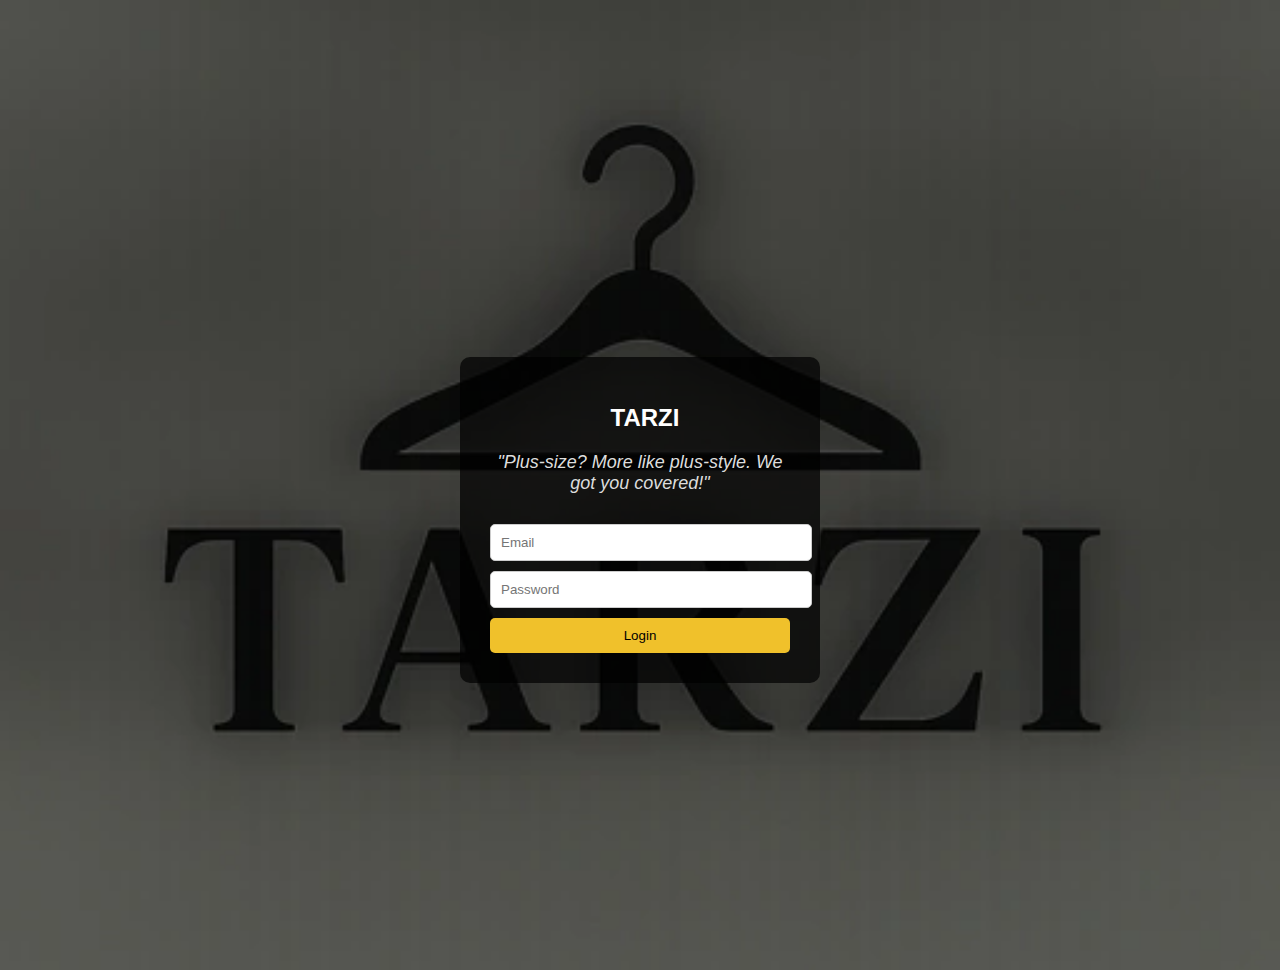
<file: login.html>
<!DOCTYPE html>
<html lang="en">
<head>
  <meta charset="UTF-8">
  <title>Login - TARZI</title>
  <link rel="stylesheet" href="assets/css/style.css">
</head>
<body class="login-body">
  <div class="login-container">
    <h1 class="site-name">TARZI</h1>
    <p class="slogan">"Plus-size? More like plus-style. We got you covered!"

    </p>
    <form onsubmit="return handleLogin(event)">
      <input type="email" placeholder="Email" required>
      <input type="password" placeholder="Password" required>
      <button type="submit">Login</button>
    </form>
  </div>

  <script>
    function handleLogin(e) {
      e.preventDefault();
      // You can add validation here if needed
      window.location.href = "login.html";
    }
  </script>
</body>
</html>
</file>
<file: assets/css/style.css>
/* General Reset */
:root{
  --main-color:black;
  --heading-color: #fff;
  --text-color:#4e4e4e;
}

/* General Reset */
body {
  margin: 0;
  padding-top: 70px !important;
  font-family: Arial, sans-serif;
  background: url(../imges/bf87a295-1445-47cd-a593-9067a06c1ea3-thumbnail.webp) no-repeat center center fixed;
  background-size: cover;
  color: white;
}
.title p::after{
  content: "";
  width: 10%;
  height: 8px;
  border-bottom: var(--main-color) solid 4px;
  position: absolute;
  left: 50%;
  bottom: -10px;
  transform: translateX(-50%);
}
.main-color{
  color: var(--main-color);
}
.main-bg{
  background-color: var(--main-color);
}
.icon3{
  width: 45px;
  height: 45px;
  color: var(--main-color);
  border: 4px solid var(--main-color);
  
}
.icon3:hover{
  background-color: var(--main-color);
  color: #fff;
}
a{
  color: inherit;
  cursor: pointer;
}
.p-70{
  padding-top: 150px !important;
}
.logo img{
  width: 8% !important;
  display: inline-block;
  object-fit: cover;
}
.hero-section img{
  object-fit: cover !important;
}
/* Login Page Style */
.login-body {
  display: flex;
  justify-content: center;
  align-items: center;
  height: 100vh;
}
ul{
  list-style: none;
}

.login-container {
  background: rgba(0, 0, 0, 0.7); /* Dark overlay for contrast */
  padding: 30px;
  border-radius: 10px;
  width: 300px;
  text-align: center;
}

.site-name {
  font-size: 36px;
  color: #ffffff;
  margin-bottom: 20px;
  font-family: 'Arial', sans-serif;
}

.slogan {
  font-size: 18px;
  margin-bottom: 30px;
  font-style: italic;
  color: #ddd;
}

.login-container input {
  display: block;
  width: 100%;
  margin: 10px 0;
  padding: 10px;
  border: 1px solid #ccc;
  border-radius: 5px;
}

.login-container button {
  padding: 10px;
  width: 100%;
  background-color: #f0c12b;
  color: black;
  border: none;
  border-radius: 5px;
  cursor: pointer;
}

.login-container button:hover {
  background-color: #e0a60f;
}
/* General Reset */
body {
  margin: 0;
  padding: 0;
  font-family: Arial, sans-serif;
  background-color: #f8f8f8;
  color: #333;
}

header {
  display: flex;
  justify-content: space-between;
  align-items: center;
  background-color: #333;
  color: white;
  padding: 10px 20px;
}

.logo img {
  width: 50px;
  height: auto;
}

.site-name {
  font-size: 24px;
  font-weight: bold;
  margin-left: 10px;
}

nav ul {
  list-style: none;
  display: flex;
}

nav ul li {
  margin: 0 20px;
}

nav ul li a {
  color: white;
  text-decoration: none;
  font-size: 18px;
}

nav ul li a:hover {
  text-decoration: underline;
}

/* Section Styling */
section {
  padding: 60px 20px;
  text-align: center;
  background-color: #fff;
  margin-bottom: 20px;
  border-radius: 5px;
}

section h2 {
  font-size: 32px;
  margin-bottom: 20px;
}

section p {
  font-size: 18px;
  color: #666;
}

/* Scroll to section when clicking navbar */
a:focus {
  outline: none;
}

a {
  scroll-behavior: smooth;
}
.hero-section {
  width: 100%;
  height: 90vh; /* ممكن تغيريها حسب ما تحبي الطول */
  overflow: hidden;
  position: relative;
}

.hero-image {
  width: 100%;
  height: 100%;
  object-fit: cover; /* تخلي الصورة تغطي المكان كله بدون تشويه */
  display: block;
}
.shop-section {
  padding: 50px 20px;
  background-color: #f7f7f7;
  text-align: center;
}

.section-title {
  font-size: 2.5rem;
  margin-bottom: 30px;
  color: #333;
}

.products-container {
  display: grid;
  grid-template-columns: repeat(auto-fit, minmax(220px, 1fr));
  gap: 30px;
  justify-items: center;
}

.product-card {
  background: white;
  border-radius: 15px;
  padding: 15px;
  box-shadow: 0 5px 15px rgba(0,0,0,0.1);
  transition: transform 0.3s ease;
}

.product-card:hover {
  transform: scale(1.05);
}

.product-card img {
  width: 100%;
  height: 250px;
  object-fit: cover;
  border-radius: 10px;
}

.product-card p {
  font-size: 1.1rem;
  margin: 10px 0;
  color: #444;
}

.product-card button {
  padding: 10px 20px;
  background-color: #000;
  color: #fff;
  border: none;
  border-radius: 30px;
  cursor: pointer;
  transition: background-color 0.3s;
}

.product-card button:hover {
  background-color: #333;
}
/* تعديل التنسيق لقسم Our Story ليكون متناسق مع Our Collection */
.our-story-section {
  padding: 60px 20px;
  background-color: #fff;
}

.story-container {
  display: flex;
  flex-wrap: wrap;
  gap: 40px;
  align-items: center;
  justify-content: center; /* تعديل للتمركز التام */
}

.story-image img {
  width: 100%;
  max-width: 500px;
  border-radius: 12px;
  box-shadow: 0 5px 15px rgba(0,0,0,0.1);
}

.story-text {
  max-width: 600px;
}

.story-text h2 {
  font-size: 36px;
  margin-bottom: 20px;
}

.story-text p {
  font-size: 18px;
  line-height: 1.7;
  color: #444;
}

/* تحديث منتجات Section في Shop لتأثيرات مشابهة لـ Our Story */
.shop-section {
  padding: 50px 20px;
  background-color: #f7f7f7;
  text-align: center;
}

.section-title {
  font-size: 2.5rem;
  margin-bottom: 30px;
  color: #333;
}

.products-container {
  display: grid;
  grid-template-columns: repeat(auto-fit, minmax(220px, 1fr));
  gap: 30px;
  justify-items: center;
}

.product-card {
  background: white;
  border-radius: 15px;
  padding: 15px;
  box-shadow: 0 5px 15px rgba(0,0,0,0.1);
  transition: transform 0.3s ease;
}

.product-card:hover {
  transform: scale(1.05);
}

.product-card img {
  width: 100%;
  height: 250px;
  object-fit: cover;
  border-radius: 10px;
}

.product-card p {
  font-size: 1.1rem;
  margin: 10px 0;
  color: #444;
}

.product-card button {
  padding: 10px 20px;
  background-color: #000;
  color: #fff;
  border: none;
  border-radius: 30px;
  cursor: pointer;
  transition: background-color 0.3s;
}

.product-card button:hover {
  background-color: #333;
}

/* تأثيرات AOS */
[data-aos="fade-up"] {
  opacity: 0;
  transform: translateY(20px);
  transition: opacity 0.6s ease-out, transform 0.6s ease-out;
}

[data-aos="fade-up"].aos-animate {
  opacity: 1;
  transform: translateY(0);
}

[data-aos="zoom-in"] {
  opacity: 0;
  transform: scale(0.9);
  transition: opacity 0.6s ease-out, transform 0.6s ease-out;
}

[data-aos="zoom-in"].aos-animate {
  opacity: 1;
  transform: scale(1);
}
.size-guide-container {
  text-align: center;
  margin: 40px 0;
}

.open-size-guide-btn {
  background-color: #f0c12b;
  color: black;
  padding: 25px 45px;
  border: none;
  border-radius: 25px;
  font-size: 16px;
  cursor: pointer;
  transition: background-color 0.3s ease;
}

.open-size-guide-btn:hover {
  background-color: #e0a60f;
}

/* Modal Styles */
.size-guide-modal {
  display: none;
  position: fixed;
  z-index: 1000;
  left: 0;
  top: 0;
  width: 100%;
  height: 100%;
  overflow: auto;
  background-color: rgba(0,0,0,0.6);
  animation: fadeIn 0.4s ease;
}

.modal-content {
  background-color: white;
  color: #333;
  margin: 10% auto;
  padding: 30px;
  border-radius: 12px;
  width: 90%;
  max-width: 600px;
  box-shadow: 0 5px 20px rgba(0,0,0,0.3);
  animation: slideUp 0.5s ease;
  text-align: center;
}

.size-chart {
  width: 100%;
  border-collapse: collapse;
  margin-top: 20px;
}

.size-chart th,
.size-chart td {
  padding: 12px;
  border: 1px solid #ddd;
  text-align: center;
}

.size-chart th {
  background-color: #f0c12b;
  color: #333;
}

.close-btn {
  float: right;
  font-size: 24px;
  font-weight: bold;
  cursor: pointer;
}

.fit-tip {
  margin-top: 20px;
  font-style: italic;
  color: #666;
}

@keyframes fadeIn {
  from {opacity: 0;}
  to {opacity: 1;}
}

@keyframes slideUp {
  from {transform: translateY(100px);}
  to {transform: translateY(0);}
}
.size-calculator {
  margin-top: 30px;
  background-color: #f9f9f9;
  padding: 20px;
  border-radius: 10px;
  color: #333;
}

.size-calculator h3 {
  margin-bottom: 10px;
  color: #222;
}

.size-calculator input {
  width: 45%;
  padding: 10px;
  margin: 10px 5px;
  border: 1px solid #ccc;
  border-radius: 8px;
}

.size-calculator button {
  background-color: #f0c12b;
  border: none;
  padding: 10px 20px;
  border-radius: 25px;
  font-weight: bold;
  cursor: pointer;
  margin-top: 10px;
}

.size-calculator button:hover {
  background-color: #e0a60f;
}

.fit-result {
  margin-top: 15px;
  font-size: 16px;
  color: #444;
  font-weight: bold;
}
.contact-section {
  padding: 60px 20px;
  background-color: #fff;
  text-align: center;
  color: #333;
}

.contact-section h2 {
  font-size: 36px;
  margin-bottom: 30px;
}

.contact-info-container {
  display: flex;
  flex-wrap: wrap;
  justify-content: space-between;
  gap: 40px;
  margin-bottom: 40px;
}

.contact-details {
  flex: 1;
  min-width: 280px;
  text-align: left;
}

.contact-details p, .contact-details a {
  font-size: 16px;
  margin: 10px 0;
  color: #444;
}

.contact-details a {
  text-decoration: none;
  color: #000;
}

.social-links a {
  display: inline-block;
  margin: 10px 10px 0 0;
  padding: 8px 12px;
  background-color: #f0c12b;
  color: #000;
  border-radius: 20px;
  font-weight: bold;
  transition: background-color 0.3s ease;
}

.social-links a:hover {
  background-color: #e0a60f;
}

.map {
  flex: 1;
  min-width: 280px;
}

.contact-form {
  max-width: 600px;
  margin: auto;
}

.contact-form input, .contact-form textarea {
  width: 100%;
  padding: 12px;
  margin-bottom: 15px;
  border: 1px solid #ccc;
  border-radius: 10px;
}

.contact-form button {
  background-color: #000;
  color: #fff;
  padding: 12px 25px;
  border: none;
  border-radius: 30px;
  font-size: 16px;
  cursor: pointer;
}

.contact-form button:hover {
  background-color: #444;
}
/* Cart Section */
.cart-section {
  padding: 60px 20px;
  background-color: #fff;
  text-align: center;
}

.cart-container {
  background: rgba(0, 0, 0, 0.7);
  padding: 30px;
  border-radius: 10px;
  width: 80%;
  margin: 0 auto;
}

.cart-container h2 {
  color: #f0c12b;
  font-size: 36px;
  margin-bottom: 20px;
}

.cart-summary {
  margin-top: 20px;
}

.cart-summary p {
  font-size: 20px;
  color: #333;
}

.cart-summary button {
  background-color: #f0c12b;
  color: black;
  padding: 10px 20px;
  border: none;
  border-radius: 25px;
  cursor: pointer;
  transition: background-color 0.3s ease;
}

.cart-summary button:hover {
  background-color: #e0a60f;
}

.product-card {
  background: white;
  border-radius: 15px;
  padding: 15px;
  box-shadow: 0 5px 15px rgba(0,0,0,0.1);
  transition: transform 0.3s ease;
}

.product-card:hover {
  transform: scale(1.05);
}

.product-card img {
  width: 100%;
  height: 250px;
  object-fit: cover;
  border-radius: 10px;
}

.product-card p {
  font-size: 1.1rem;
  margin: 10px 0;
  color: #444;
}

.product-card button {
  padding: 10px 20px;
  background-color: #000;
  color: #fff;
  border: none;
  border-radius: 30px;
  cursor: pointer;
  transition: background-color 0.3s;
}

.product-card button:hover {
  background-color: #333;
}
</file>
